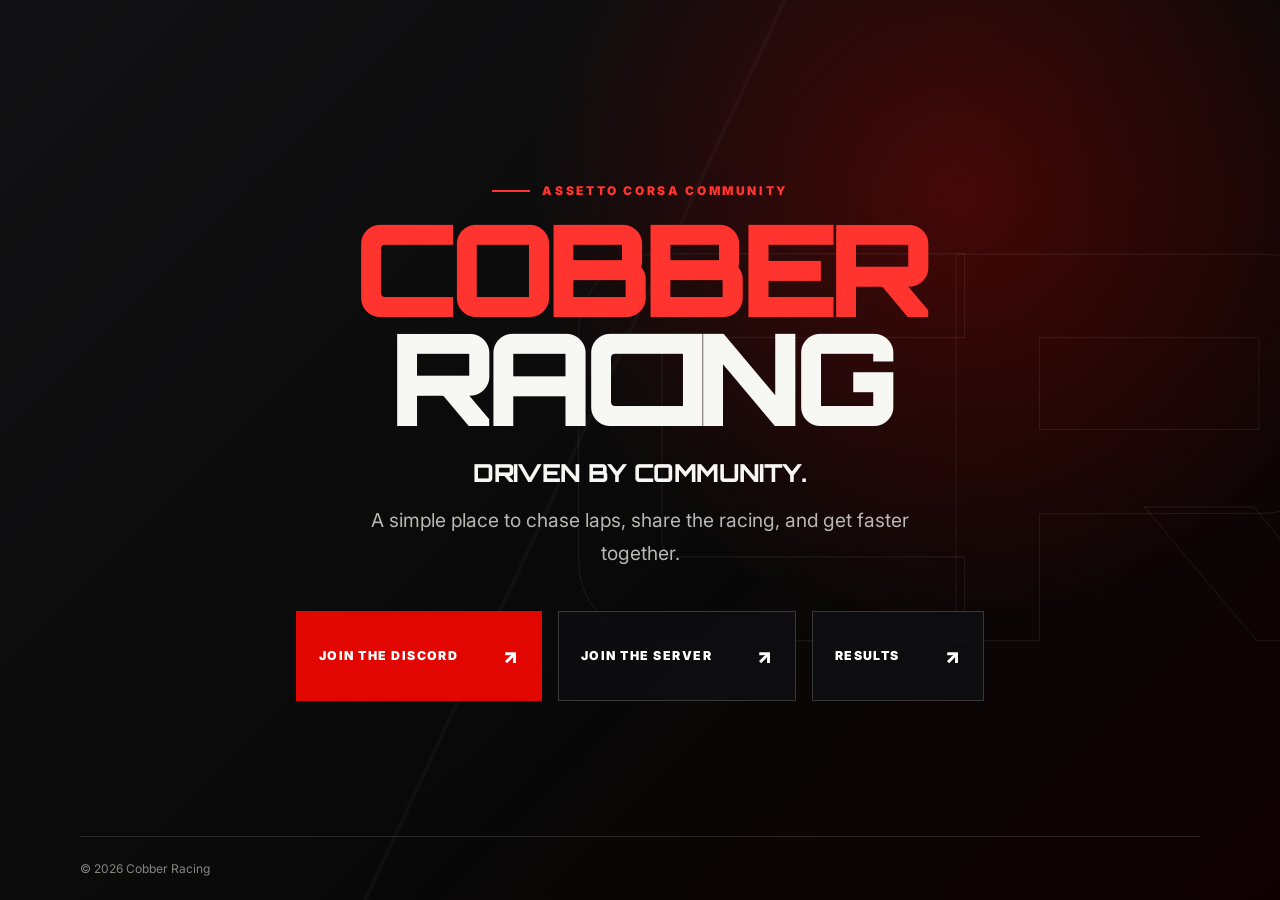
<file: index.html>
<!doctype html>
<html lang="en">
<head>
  <meta charset="utf-8">
  <meta name="viewport" content="width=device-width, initial-scale=1">
  <meta name="description" content="Cobber Racing - Assetto Corsa community hotlaps and racing.">
  <meta property="og:title" content="Cobber Racing">
  <meta property="og:description" content="Join the Cobber Racing community and our MX-5 NA hotlap server.">
  <meta property="og:image" content="og.png">
  <title>Cobber Racing</title>
  <link rel="preconnect" href="https://fonts.googleapis.com">
  <link rel="preconnect" href="https://fonts.gstatic.com" crossorigin>
  <link href="https://fonts.googleapis.com/css2?family=Inter:wght@400;600;700;800;900&family=Orbitron:wght@700;800;900&display=swap" rel="stylesheet">
  <link rel="stylesheet" href="styles.css">
</head>
<body>
  <main class="splash">
    <div class="track-lines" aria-hidden="true"></div>
    <section class="splash-content" aria-labelledby="page-title">
      <p class="eyebrow">Assetto Corsa Community</p>
      <h1 id="page-title"><span>COBBER</span> RACING</h1>
      <p class="tagline">Driven by community.</p>
      <p class="intro">A simple place to chase laps, share the racing, and get faster together.</p>
      <div class="links" aria-label="Cobber Racing links">
        <a class="button button-primary" href="https://discord.gg/Yu9JzCc8tQ" target="_blank" rel="noopener">Join the Discord <span aria-hidden="true">&nearr;</span></a>
        <a class="button button-secondary" href="https://acstuff.club/s/q:race/online/join?ip=139.99.210.142&amp;httpPort=9625" target="_blank" rel="noopener">Join the Server <span aria-hidden="true">&nearr;</span></a>
        <a class="button button-secondary" href="https://cobberracing.emperorservers.com/" target="_blank" rel="noopener">Results <span aria-hidden="true">&nearr;</span></a>
      </div>
    </section>
    <footer>&copy; 2026 Cobber Racing</footer>
  </main>
</body>
</html>
</file>
<file: styles.css>
:root {
  --red: #e10600;
  --red-bright: #ff342e;
  --black: #080808;
  --white: #f7f7f3;
  --muted: #b9b8b4;
}

* { box-sizing: border-box; }

body {
  min-width: 320px;
  margin: 0;
  color: var(--white);
  background: var(--black);
  font-family: Inter, system-ui, sans-serif;
}

.splash {
  position: relative;
  isolation: isolate;
  min-height: 100svh;
  display: grid;
  grid-template-rows: 1fr auto;
  overflow: hidden;
  background: radial-gradient(circle at 75% 22%, rgba(225, 6, 0, .28), transparent 27rem), linear-gradient(135deg, #121214 0%, #080808 58%, #100101 100%);
}

.splash::before {
  content: "CR";
  position: absolute;
  z-index: -1;
  top: 50%;
  right: clamp(-4rem, -2vw, -1rem);
  transform: translateY(-54%);
  color: transparent;
  -webkit-text-stroke: 1px rgba(255, 255, 255, .08);
  font: 900 clamp(13rem, 42vw, 42rem)/.7 Orbitron, sans-serif;
  letter-spacing: -.12em;
}

.track-lines {
  position: absolute;
  z-index: -1;
  inset: 0;
  opacity: .22;
  background-image: linear-gradient(115deg, transparent 0 46%, rgba(255, 255, 255, .13) 46.1% 46.25%, transparent 46.35% 100%);
}

.splash-content { width: min(100% - 48px, 920px); align-self: center; margin: 0 auto; padding: 6rem 0 3rem; text-align: center; }

.eyebrow { margin: 0 0 1rem; color: var(--red-bright); font-size: .75rem; font-weight: 900; letter-spacing: .22em; text-transform: uppercase; }
.eyebrow::before { content: ""; display: inline-block; width: 2.4rem; height: 2px; margin: 0 .75rem .2rem 0; background: currentColor; }

h1 { margin: 0; font: 900 clamp(3.4rem, 10vw, 8.6rem)/.85 Orbitron, sans-serif; letter-spacing: -.075em; text-transform: uppercase; }
h1 span { color: var(--red-bright); }

.tagline { margin: 1.65rem 0 0; color: var(--white); font: 800 clamp(1.1rem, 2.5vw, 1.55rem)/1.2 Orbitron, sans-serif; letter-spacing: -.025em; text-transform: uppercase; }
.intro { max-width: 590px; margin: 1rem auto 0; color: var(--muted); font-size: clamp(1rem, 2vw, 1.2rem); line-height: 1.7; }
.links { display: flex; flex-wrap: wrap; justify-content: center; gap: 1rem; margin-top: 2.6rem; }
.button { min-height: 5.6rem; padding: 1.2rem 1.35rem; border: 1px solid rgba(255, 255, 255, .18); }

.button { display: inline-flex; align-items: center; justify-content: space-between; gap: 2.8rem; color: white; font-size: .77rem; font-weight: 900; letter-spacing: .12em; text-decoration: none; text-transform: uppercase; transition: background-color .2s ease, transform .2s ease; }
.button-primary { background: var(--red); border-color: var(--red); }
.button-primary:hover, .button-primary:focus-visible { background: var(--red-bright); transform: translateY(-3px); }
.button span { font-size: 1.25rem; }

.button-secondary { background: rgba(14, 14, 16, .82); }
.button-secondary:hover, .button-secondary:focus-visible { border-color: var(--red-bright); background: rgba(225, 6, 0, .2); transform: translateY(-3px); }

footer { width: min(100% - 48px, 1120px); margin: 0 auto; padding: 1.5rem 0; border-top: 1px solid rgba(255, 255, 255, .12); color: #858582; font-size: .75rem; }

@media (max-width: 560px) {
  .splash-content, footer { width: min(100% - 32px, 1120px); }
  .splash-content { padding-top: 4.5rem; }
  .links { display: grid; }
  .button { width: 100%; }
  h1 { font-size: clamp(3rem, 16vw, 5rem); }
}

@media (prefers-reduced-motion: reduce) { .button { transition: none; } }
</file>
